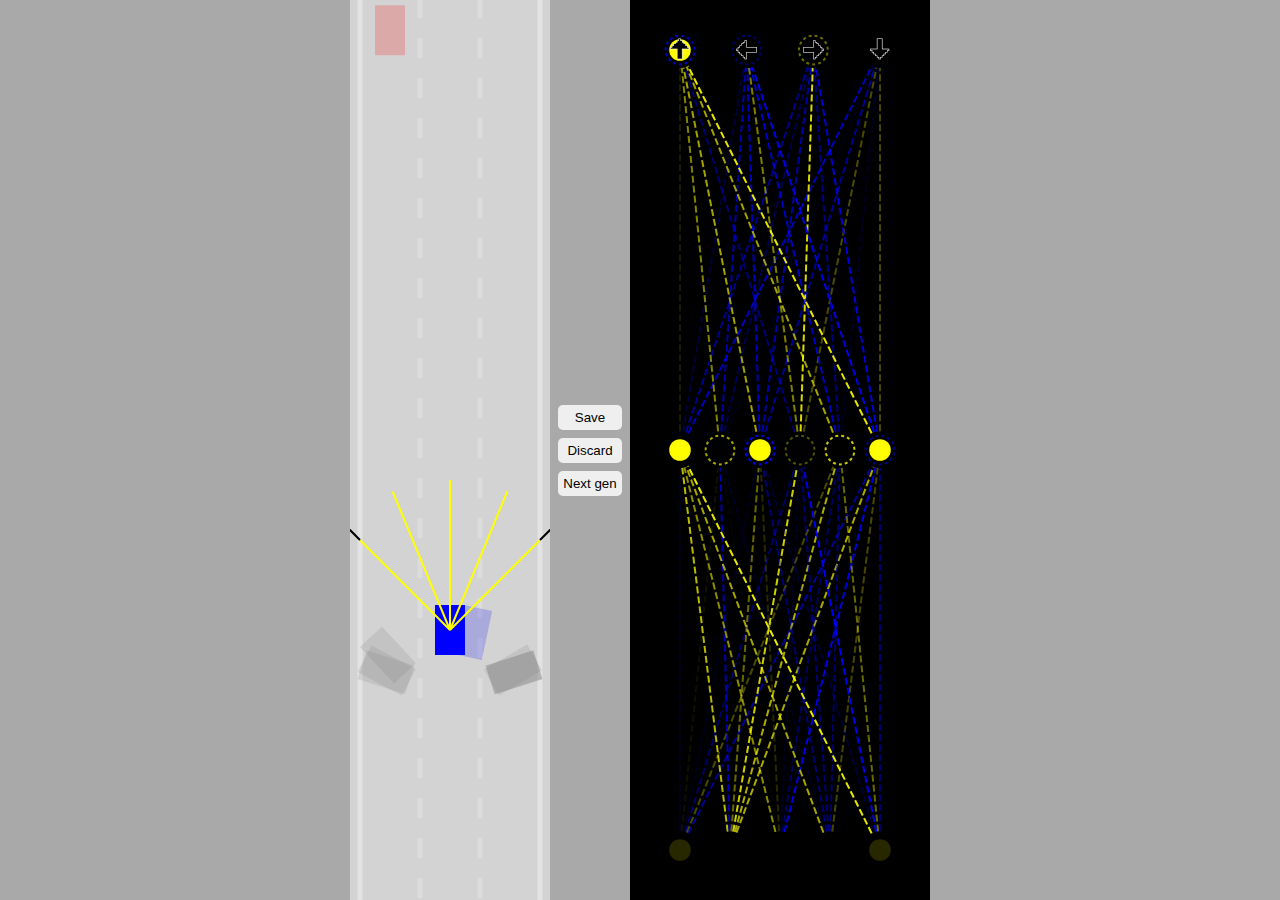
<file: self-driving-car/index.html>
<html lang="en">

<head>
    <meta charset="UTF-8">
    <meta name="viewport" content="width=device-width, initial-scale=1.0">
    <title>Self driving car - no libs</title>
    <link rel="stylesheet" href="style.css">
</head>

<body>
    <canvas id="carCanvas"></canvas>
    <div id="verticalButtons">
        <button onclick="save()">Save</button>    
        <button onclick="discard()">Discard</button>    
        <button onclick="nextGeneration()">Next gen</button>    
    </div>
    <canvas id="networkCanvas"></canvas>
    <script src="js/visualizer.js"></script>
    <script src="js/network.js"></script>
    <script src="js/sensor.js"></script>
    <script src="js/utils.js"></script>
    <script src="js/controls.js"></script>
    <script src="js/road.js"></script>
    <script src="js/car.js"></script>
    <script src="main.js"></script>
</body>

</html>
</file>
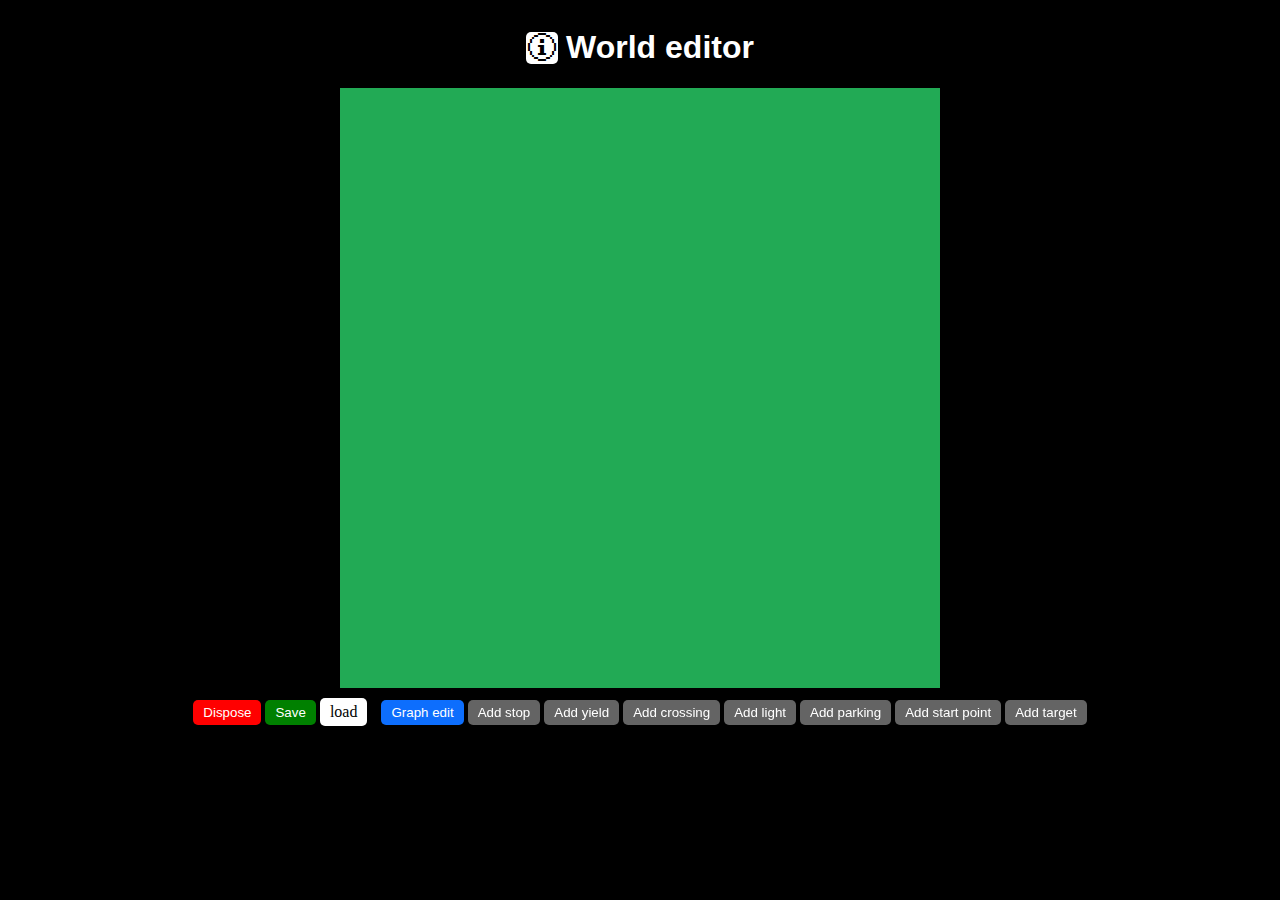
<file: self_driving_cars/index.html>
<html lang="en">

<head>
    <meta charset="UTF-8">
    <meta name="viewport" content="width=device-width, initial-scale=1.0">
    <title>World editor</title>
    <link rel="stylesheet" href="style.css">
</head>

<body>
    <div class="title">
        <button class="infoBtn" onclick="openModal()"> 🛈 </button>
        <h1> World editor </h1>
    </div>
    <canvas id="myCanvas"></canvas>
    <div id="controls">
        <button class="danger" onclick="dispose()">Dispose</button>
        <button class="success" onclick="save()">Save</button>
        <label for="fileInput" class="file-input-label">
            load
            <input type="file" id="fileInput" class="file-input" accept=".world" onchange="load(event)">
        </label>

        <button class="primary" id="graphBtn" onclick="setMode('graph')"> Graph edit</button>
        <button class="primary" id="stopBtn" onclick="setMode('stop')"> Add stop</button>
        <button class="primary" id="yieldBtn" onclick="setMode('yield')"> Add yield</button>
        <button class="primary" id="crossingBtn" onclick="setMode('crossing')"> Add crossing</button>
        <button class="primary" id="lightBtn" onclick="setMode('light')"> Add light</button>
        <button class="primary" id="parkingBtn" onclick="setMode('parking')"> Add parking</button>
        <button class="primary" id="startBtn" onclick="setMode('start')"> Add start point</button>
        <button class="primary" id="targetBtn" onclick="setMode('target')"> Add target</button>

    </div>

    <div id="modalInfo" style="display: none;">
        <div class="modal-content">
            <span class="close" onclick="closeModal()">&times;</span>
            <h2>World editor</h2>
            <p class="category">Actions:</p>
            <ul>
                <li>Dispose - clear the canvas</li>
                <li>Save - saves current state in file and localstorage</li>
                <li>Load - loads a state from file</li>
            </ul>
            <br/>
            <p class="category controlsCategory">Controls:</p>
            <p> Left click to add the selected option, right click to delete.</p>
            <ul>
                <li>Graph edit - edit the graph</li>
                <li>Add stop - add a stop sign</li>
                <li>Add yield - add a yield sign</li>
                <li>Add crossing - add a crossing</li>
                <li>Add light - add a light</li>
                <li>Add parking - add a parking sign</li>
                <li>Add start point - add a start point for cars</li>
                <li>Add target - add a target point for cars</li>
            </ul>
            <br/>
            <p class="category"> Interact with canvas:</p>
            <ul>
                <li>mouse wheel to zoom out/ zoom in</li>
                <li>press middle mouse btn (wheel) to pan</li>
            </ul>
        </div>

    </div>

    <script src="js/world.js"></script>
    <script src="js/viewport.js"></script>
    <script src="js/markings/marking.js"></script>
    <script src="js/markings/stop.js"></script>
    <script src="js/markings/start.js"></script>
    <script src="js/markings/crossing.js"></script>
    <script src="js/markings/light.js"></script>
    <script src="js/markings/parking.js"></script>
    <script src="js/markings/target.js"></script>
    <script src="js/markings/yield.js"></script>
    <script src="js/editors/MarkingEditor.js"></script>
    <script src="js/editors/graphEditor.js"></script>
    <script src="js/editors/stopEditor.js"></script>
    <script src="js/editors/crossingEditor.js"></script>
    <script src="js/editors/startEditor.js"></script>
    <script src="js/editors/lightEditor.js"></script>
    <script src="js/editors/parkingEditor.js"></script>
    <script src="js/editors/targetEditor.js"></script>
    <script src="js/editors/yieldEditor.js"></script>
    <script src="js/items/tree.js"></script>
    <script src="js/items/building.js"></script>
    <script src="js/math/utils.js"></script>
    <script src="js/math/graph.js"></script>
    <script src="js/primitives/point.js"></script>
    <script src="js/primitives/segment.js"></script>
    <script src="js/primitives/polygon.js"></script>
    <script src="js/primitives/envelope.js"></script>
    <script src="js/main.js"></script>
</body>

</html>
</file>
<file: self-driving-car/style.css>
body{
    margin: 0;
    background-color: darkgray;
    overflow: hidden;
    display: flex;
    justify-content: center;
    align-items: center;
    gap: 0.5rem;
}

#verticalButtons{
    display: flex;
    flex-direction: column;
    gap: 0.5rem;
}

button{
    border: none;
    border-radius: 5px;
    padding: 5px;
}

button:hover{
    background-color: #0d6efd;
    color: white;
}


#carCanvas{
    background-color: lightgray;

}

#networkCanvas{
    background-color: black;

}
</file>
<file: self_driving_cars/style.css>
body{
    background-color: black;
    text-align: center;
}

h1{
    color: white;
    font-family: Arial;
}

#myCanvas{
    background-color: #2a5;
}

button, .file-input-label{
    display: inline-block;
    background-color: white;
    padding: 5px 10px;
    border: none;
    margin-top: 10px;
    border-radius: 5px;
}

.danger{
    background-color: red;
    color: white;
}

.success{
    background-color: green;
    color: white;
}

.disabled {
    background-color: gray;
    filter: grayscale(100%);
}

.primary{
    background-color: #0d6efd;
    color: white;
}

#graphBtn{
    margin-left: 10px;

}

input[type="file"]{
    display: none;
}

.title{
    display: flex;
    gap: 0.5rem;
    justify-content: center;
    align-items: center;
}

.infoBtn{
    margin-top: 0px;
    padding: 0px;
    height: 32px;
    width: 32px;
    font-size: 32px;
    line-height: 32px;
}

#modalInfo{
    position: absolute;
    top: 0;
    left: 0;
    width: 100%;
    height: 100%;
    background: rgba(0, 0, 0, 0.5);
}

.modal-content{
    position: absolute;
    top: 50%;
    left: 50%;
    transform: translate(-50%, -50%);
    background-color: white;
    border-radius: 12px;
    text-align: left;
    font-family: Arial, Helvetica, sans-serif;
    padding: 20px;
}

.modal-content .close{
    position: absolute;
    top: 10px;
    right: 10px;
    font-size: 24px;
    cursor: pointer;
    color: red;
    border: red 1px solid;
    border-radius: 100%;
    font-weight: bold;
    width: 24px;
    height: 24px;
    text-align: center;
    line-height: 24px;
}

.modal-content ul, .modal-content p {
    margin: 0;
}

.modal-content ul li{
    margin-top:5px;
}

.modal-content .category{
    font-weight: bold;
}

.modal-content h2{
    text-align: center;
}

.modal-content .controlsCategory{
    margin-bottom: 5px;
}
</file>
